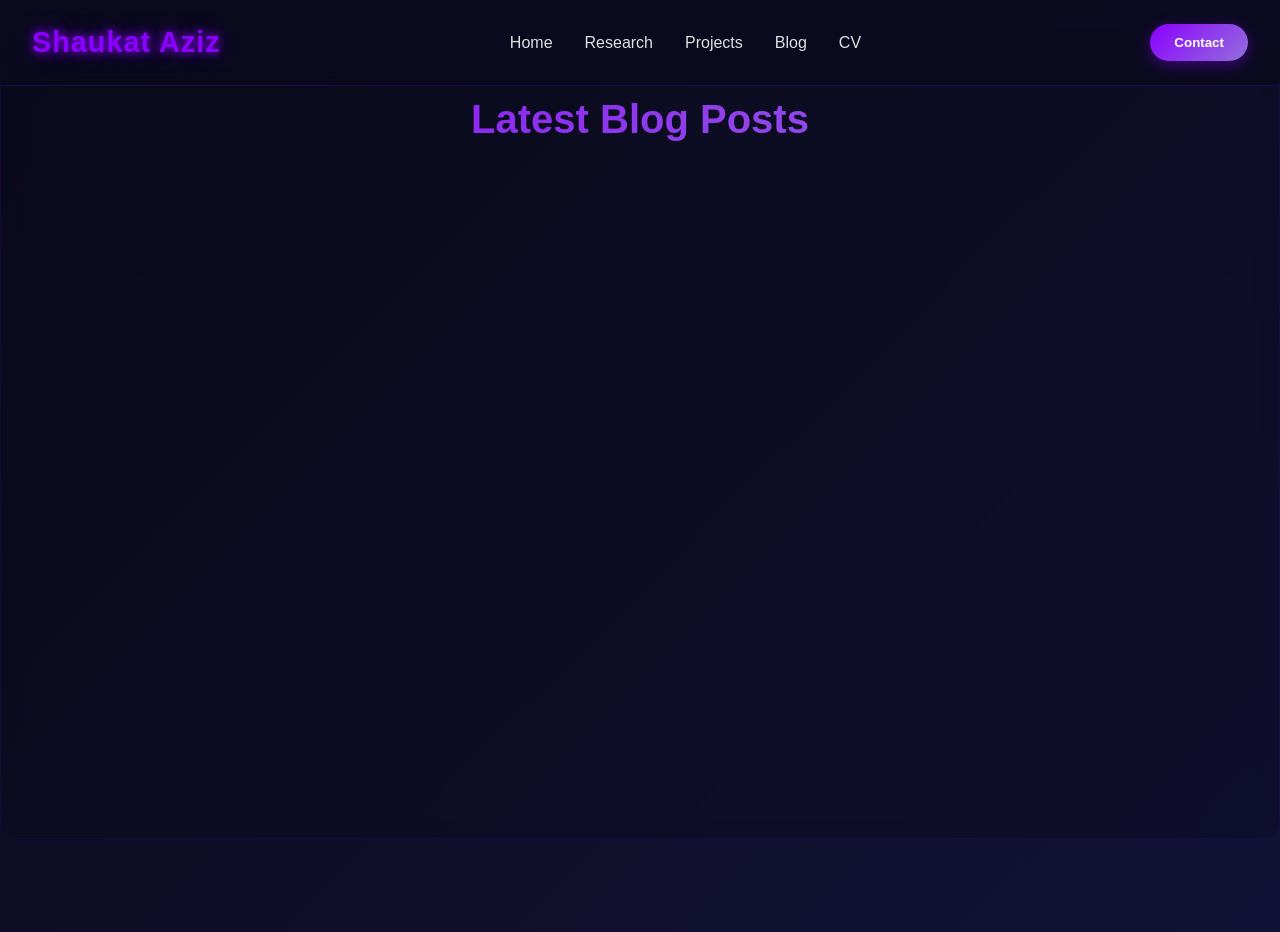
<file: tabs/blog.html>
<!DOCTYPE html>
<html lang="en">
<head>
    <meta charset="UTF-8">
    <meta name="viewport" content="width=device-width, initial-scale=1.0">
    <title>Blog - Shaukat Aziz</title>
    <link rel="stylesheet" href="../css/style.css">
</head>
<body>
    <div id="navbar"></div>
    <section class="section">
        <div class="section-container">
            <h2>Latest Blog Posts</h2>
            <div class="blog-posts">
                <iframe src="https://qphysix.blogspot.com/2025/06/quantum-computing.html" width="100%" height="600" style="border:none;overflow:auto;" title="Quantum Computing Blog"></iframe>
            </div>
        </div>
    </section>
    <script src="nav.js"></script>
</body>
</html>
</file>
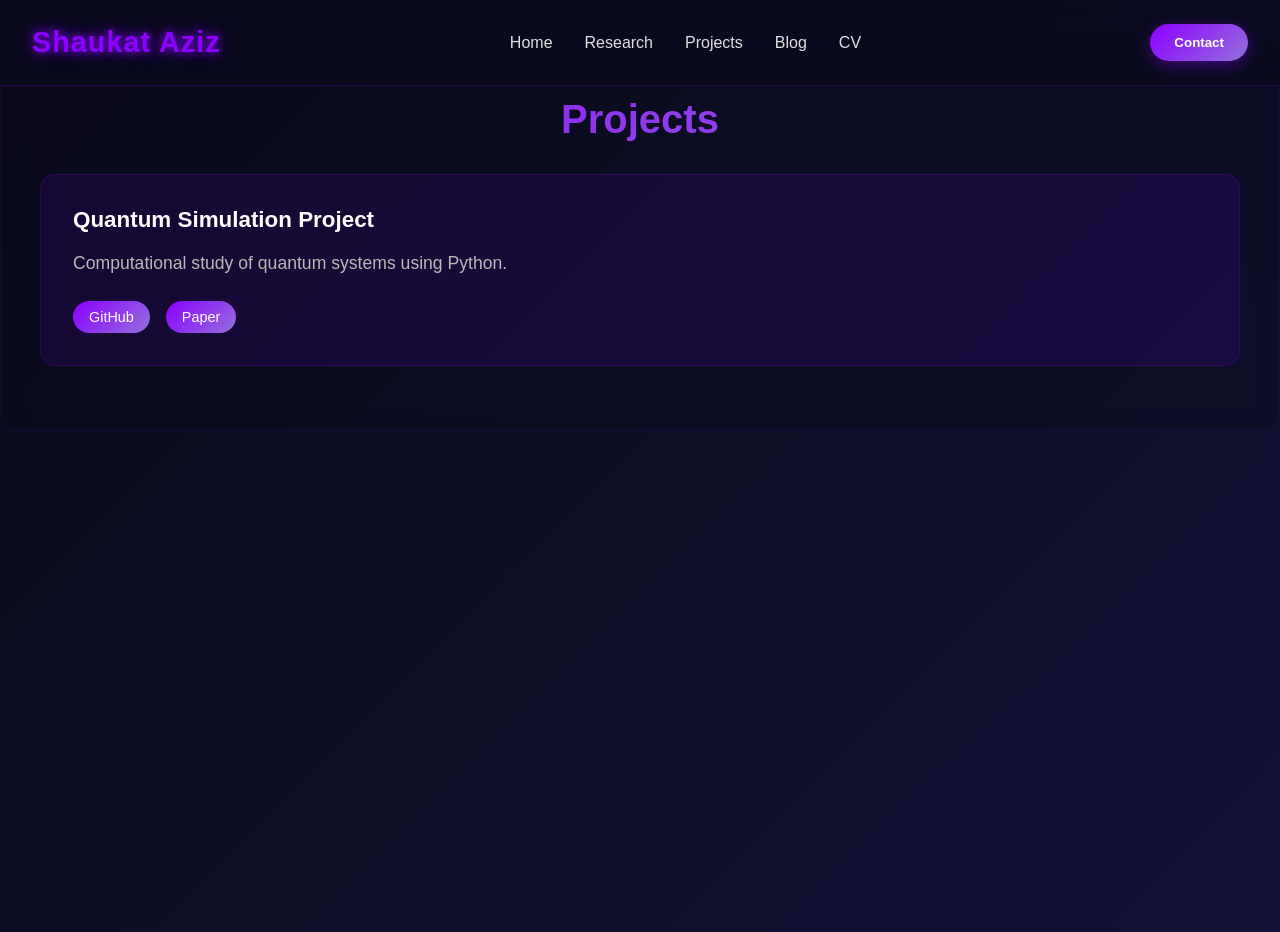
<file: tabs/projects.html>
<!DOCTYPE html>
<html lang="en">
<head>
    <meta charset="UTF-8">
    <meta name="viewport" content="width=device-width, initial-scale=1.0">
    <title>Projects - Shaukat Aziz</title>
    <link rel="stylesheet" href="../css/style.css">
</head>
<body>
    <div id="navbar"></div>
    <section class="section">
        <div class="section-container">
            <h2>Projects</h2>
            <div class="projects-grid">
                <div class="project-card">
                    <h3>Quantum Simulation Project</h3>
                    <p>Computational study of quantum systems using Python.</p>
                    <div class="project-links">
                        <a href="https://github.com/SHAUKAT23/PH354" class="project-link">GitHub</a>
                        <a href="project/PH354.pdf" class="project-link">Paper</a>
                    </div>
                </div>
            </div>
        </div>
    </section>
    <script src="nav.js"></script>
</body>
</html>
</file>
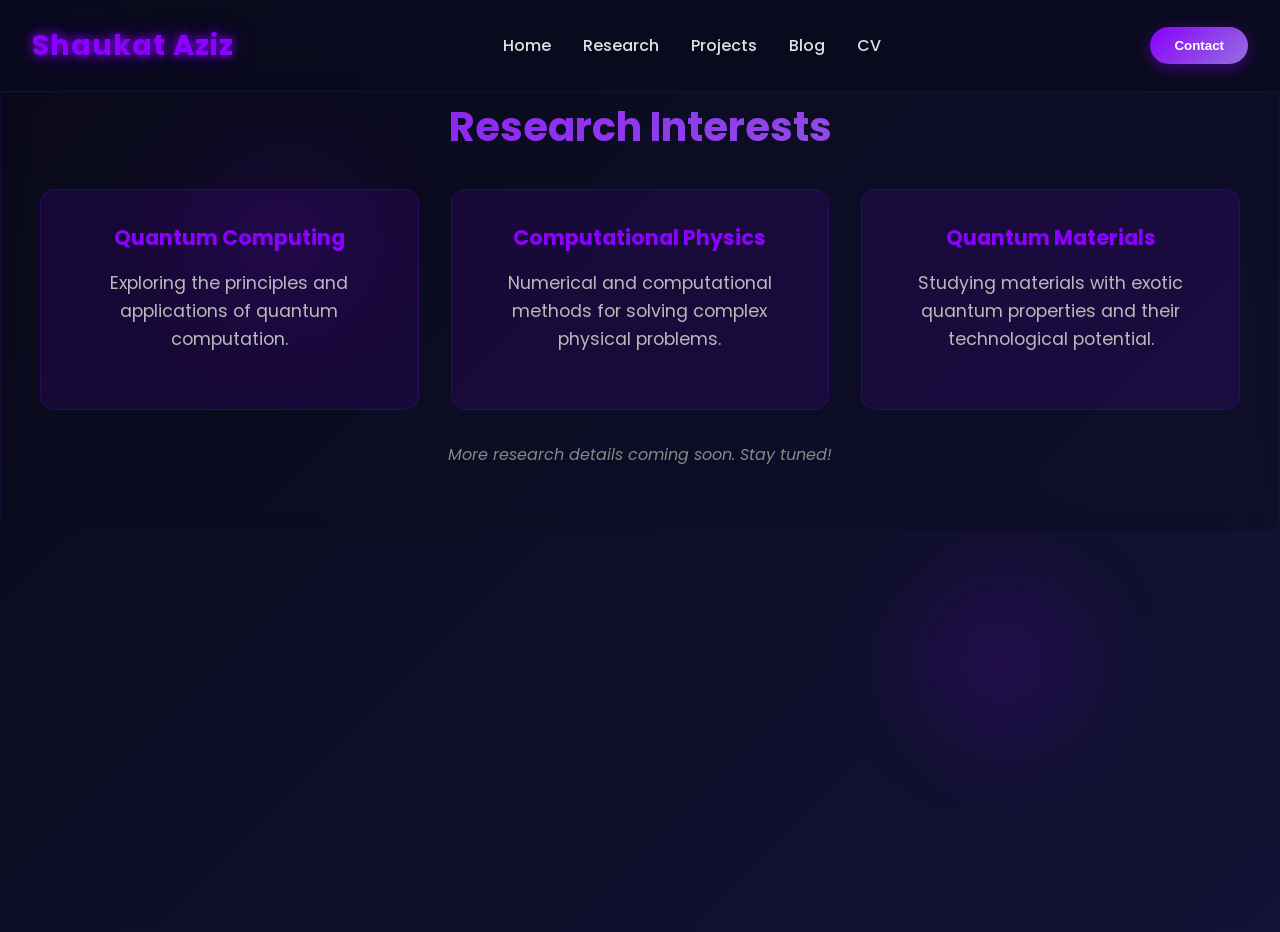
<file: tabs/research.html>
<!DOCTYPE html>
<html lang="en">
<head>
    <meta charset="UTF-8">
    <meta name="viewport" content="width=device-width, initial-scale=1.0">
    <title>Research Interests</title>
    <link rel="stylesheet" href="../css/style.css">
    <link rel="stylesheet" href="https://cdnjs.cloudflare.com/ajax/libs/font-awesome/6.4.0/css/all.min.css" />
    <link href="https://fonts.googleapis.com/css2?family=Poppins:wght@400;500;600;700&display=swap" rel="stylesheet">
</head>
<body>
    <div class="background-elements"></div>
    <div id="navbar"></div>
    <section class="section">
        <div class="section-container">
            <h2>Research Interests</h2>
            <div class="research-areas">
                <div class="research-card">
                    <h3>Quantum Computing</h3>
                    <p>Exploring the principles and applications of quantum computation.</p>
                </div>
                <div class="research-card">
                    <h3>Computational Physics</h3>
                    <p>Numerical and computational methods for solving complex physical problems.</p>
                </div>
                <div class="research-card">
                    <h3>Quantum Materials</h3>
                    <p>Studying materials with exotic quantum properties and their technological potential.</p>
                </div>
            </div>
            <div class="soon-message" style="margin-top:2em; color:#888; font-style:italic; text-align:center;">
                More research details coming soon. Stay tuned!
            </div>
        </div>
    </section>
    <script src="nav.js"></script>
</body>
</html>
</file>
<file: css/style.css>
* {
    margin: 0;
    padding: 0;
    box-sizing: border-box;
  }

  html, body {
    width: 100%;
    min-height: 100vh;
    font-family: 'Poppins', sans-serif;
    background: linear-gradient(135deg, #0a0a1a, #121236);
    color: #fff;
  }

  nav {
    width: 100%;
    display: flex;
    justify-content: space-between;
    align-items: center;
    padding: 1.5rem 2rem;
    background: rgba(10, 10, 30, 0.8);
    position: fixed;
    top: 0;
    z-index: 10;
    backdrop-filter: blur(10px);
    border-bottom: 1px solid rgba(139, 0, 255, 0.2);
  }

  .nav-logo {
    font-size: 1.8rem;
    font-weight: bold;
    color: #8B00FF;
    text-shadow: 0 0 10px #8B00FF, 0 0 20px rgba(139, 0, 255, 0.5);
    letter-spacing: 1px;
  }

  .nav-links {
    display: flex;
    gap: 2rem;
  }

  .nav-links a {
    text-decoration: none;
    color: #e0e0e0;
    font-size: 1rem;
    font-weight: 500;
    transition: all 0.3s ease;
    position: relative;
  }

  .nav-links a::after {
    content: '';
    position: absolute;
    width: 0;
    height: 2px;
    bottom: -5px;
    left: 0;
    background-color: #8B00FF;
    transition: width 0.3s ease;
  }

  .nav-links a:hover {
    color: #fff;
  }

  .nav-links a:hover::after {
    width: 100%;
  }

  .nav-contact {
    background: linear-gradient(135deg, #8B00FF, #9370db);
    color: #fff;
    border: none;
    padding: 0.7rem 1.5rem;
    border-radius: 30px;
    cursor: pointer;
    transition: all 0.3s ease;
    font-weight: 600;
    box-shadow: 0 4px 15px rgba(139, 0, 255, 0.4);
  }

  .nav-contact:hover {
    transform: translateY(-2px);
    box-shadow: 0 6px 20px rgba(139, 0, 255, 0.6);
  }

  .container {
    display: flex;
    align-items: center;
    justify-content: space-around;
    padding: 8rem 2rem 2rem;
    min-height: 100vh;
    gap: 2rem;
    flex-wrap: wrap;
  }

  .content {
    flex: 1 1 45%;
    max-width: 600px;
    z-index: 1;
  }

  .content h1 {
    font-size: 3.5rem;
    color: #fff;
    margin-bottom: 1.5rem;
    line-height: 1.2;
    background: linear-gradient(135deg, #8B00FF, #9370db);
    -webkit-background-clip: text;
    background-clip: text;
    -webkit-text-fill-color: transparent;
    text-shadow: none;
  }

  .content p {
    font-size: 1.2rem;
    color: #b8b8b8;
    margin-bottom: 2.5rem;
    line-height: 1.6;
  }

  .buttons {
    display: flex;
    gap: 1.5rem;
    margin-bottom: 3rem;
  }

  .buttons button {
    background: transparent;
    border: 2px solid #8B00FF;
    color: #fff;
    padding: 0.8rem 1.8rem;
    border-radius: 30px;
    cursor: pointer;
    transition: all 0.3s ease;
    font-weight: 600;
    position: relative;
    overflow: hidden;
    z-index: 1;
  }

  .buttons button::before {
    content: '';
    position: absolute;
    top: 0;
    left: 0;
    width: 0;
    height: 100%;
    background: linear-gradient(135deg, #8B00FF, #9370db);
    transition: width 0.3s ease;
    z-index: -1;
  }

  .buttons button:hover::before {
    width: 100%;
  }

  .buttons button:first-child {
    background: linear-gradient(135deg, #8B00FF, #9370db);
    box-shadow: 0 4px 15px rgba(139, 0, 255, 0.4);
  }

  .buttons button:first-child:hover {
    transform: translateY(-2px);
    box-shadow: 0 6px 20px rgba(139, 0, 255, 0.6);
  }

  .social-icons {
    display: flex;
    gap: 1.5rem;
  }

  .social-icons a {
    display: flex;
    align-items: center;
    justify-content: center;
    width: 45px;
    height: 45px;
    background: rgba(139, 0, 255, 0.1);
    border-radius: 50%;
    color: #8B00FF;
    font-size: 1.2rem;
    transition: all 0.3s ease;
    border: 1px solid rgba(139, 0, 255, 0.3);
  }

  .social-icons a:hover {
    background: rgba(139, 0, 255, 0.2);
    color: #fff;
    transform: translateY(-3px);
    box-shadow: 0 5px 15px rgba(139, 0, 255, 0.3);
  }

  .bg-main-container {
    flex: 1 1 45%;
    display: flex;
    justify-content: flex-end;
    overflow: hidden;
    max-width: 600px;
  }

  .bg-main {
    width: 100%;
    height: 375px;
    display: flex;
    justify-content: center;
    align-items: center;
  }


  spline-viewer {
    width: 100%;
    user-select: none;
    pointer-events: none;
    height: 500px;
  }

  .background-elements::before,
  .background-elements::after {
    content: "";
    position: absolute;
    width: 300px;
    height: 300px;
    border-radius: 50%;
    background: radial-gradient(circle, rgba(139, 0, 255, 0.15) 0%, transparent 70%);
    z-index: 0;
    pointer-events: none;
    filter: blur(20px);
  }

  .background-elements::before {
    top: 10%;
    left: 10%;
  }

  .background-elements::after {
    bottom: 10%;
    right: 10%;
  }

  /* Hamburger Menu */
  .hamburger {
    display: none;
    cursor: pointer;
    width: 30px;
    height: 20px;
    position: relative;
    z-index: 100;
  }

  .hamburger span {
    display: block;
    position: absolute;
    height: 3px;
    width: 100%;
    background: #8B00FF;
    border-radius: 3px;
    opacity: 1;
    left: 0;
    transform: rotate(0deg);
    transition: all 0.3s ease;
  }

  .hamburger span:nth-child(1) {
    top: 0;
  }

  .hamburger span:nth-child(2),
  .hamburger span:nth-child(3) {
    top: 10px;
  }

  .hamburger span:nth-child(4) {
    top: 20px;
  }

  .hamburger.open span:nth-child(1),
  .hamburger.open span:nth-child(4) {
    top: 10px;
    width: 0%;
    left: 50%;
  }

  .hamburger.open span:nth-child(2) {
    transform: rotate(45deg);
  }

  .hamburger.open span:nth-child(3) {
    transform: rotate(-45deg);
  }

  .mobile-menu {
    position: fixed;
    top: 0;
    right: -100%;
    width: 70%;
    height: 100vh;
    background: rgba(10, 10, 30, 0.98);
    backdrop-filter: blur(15px);
    display: flex;
    flex-direction: column;
    align-items: center;
    justify-content: flex-start;
    gap: 2rem;
    transition: all 0.5s ease;
    z-index: 99;
    padding: 5rem 2rem 2rem;
    border-left: 1px solid rgba(139, 0, 255, 0.3);
    box-shadow: -5px 0 30px rgba(0, 0, 0, 0.3);
  }

  .mobile-menu.open {
    right: 0;
  }

  .mobile-menu a {
    color: #e0e0e0;
    text-decoration: none;
    font-size: 1.2rem;
    transition: all 0.3s ease;
    position: relative;
    width: 100%;
    text-align: center;
    padding: 0.5rem 0;
  }

  .mobile-menu a::after {
    content: '';
    position: absolute;
    width: 0;
    height: 2px;
    bottom: 0;
    left: 0;
    background-color: #8B00FF;
    transition: width 0.3s ease;
  }

  .mobile-menu a:hover {
    color: #fff;
  }

  .mobile-menu a:hover::after {
    width: 100%;
  }

  .mobile-menu .nav-contact {
    margin-top: 1rem;
    width: 80%;
  }

  .close-btn {
    position: absolute;
    top: 1.5rem;
    right: 1.5rem;
    font-size: 1.5rem;
    color: #e0e0e0;
    cursor: pointer;
    transition: all 0.3s ease;
  }

  .close-btn:hover {
    color: #8B00FF;
    transform: rotate(90deg);
  }

  .overlay {
    position: fixed;
    top: 0;
    left: 0;
    width: 100%;
    height: 100%;
    background: rgba(0, 0, 0, 0.5);
    z-index: 98;
    opacity: 0;
    visibility: hidden;
    transition: all 0.3s ease;
  }

  .overlay.active {
    opacity: 1;
    visibility: visible;
  }

  /* Rounded Spline Container */
  .rounded-spline-container {
    border-radius: 25px;
    overflow: hidden;
    border: 2px solid rgba(139, 0, 255, 0.3);
    box-shadow: 0 10px 30px rgba(139, 0, 255, 0.2);
    background: rgba(139, 0, 255, 0.05);
    backdrop-filter: blur(10px);
  }

  .rounded-spline-container spline-viewer {
    border-radius: 23px;
  }

  /* CV Viewer Modal */
  .cv-view-modal {
    position: fixed;
    top: 0;
    left: 0;
    width: 100%;
    height: 100%;
    background: rgba(10, 10, 30, 0.95);
    backdrop-filter: blur(15px);
    z-index: 1000;
    display: none;
    align-items: center;
    justify-content: center;
    padding: 2rem;
  }

  .cv-view-modal-content {
    width: 90%;
    max-width: 900px;
    height: 85%;
    background: rgba(10, 10, 30, 0.9);
    border-radius: 20px;
    border: 2px solid rgba(139, 0, 255, 0.3);
    box-shadow: 0 20px 40px rgba(139, 0, 255, 0.1);
    overflow: hidden;
    display: flex;
    flex-direction: column;
  }

  .cv-view-modal-header {
    display: flex;
    justify-content: space-between;
    align-items: center;
    padding: 1.5rem 2rem;
    background: rgba(139, 0, 255, 0.1);
    border-bottom: 1px solid rgba(139, 0, 255, 0.2);
    flex-shrink: 0;
  }

  .cv-view-modal-header h3 {
    color: #8b00ff;
    margin: 0;
    font-size: 1.5rem;
  }

  .cv-view-close-btn {
    background: none;
    border: none;
    color: #8b00ff;
    font-size: 1.5rem;
    cursor: pointer;
    padding: 0.5rem;
    border-radius: 50%;
    transition: all 0.3s ease;
  }

  .cv-view-close-btn:hover {
    background: rgba(139, 0, 255, 0.2);
    transform: rotate(90deg);
  }

  .cv-view-modal-body {
    flex: 1;
    padding: 0;
    position: relative;
    overflow: hidden;
  }

  .cv-view-modal-body iframe {
    width: 100%;
    height: 100%;
    border: none;
    background: white;
    border-radius: 0 0 18px 18px;
  }

  /* Contact Modal */
  .contact-modal {
    position: fixed;
    top: 0;
    left: 0;
    width: 100%;
    height: 100%;
    background: rgba(10, 10, 30, 0.95);
    backdrop-filter: blur(15px);
    z-index: 1000;
    display: none;
    align-items: center;
    justify-content: center;
    padding: 2rem;
  }

  .contact-modal-content {
    width: 90%;
    max-width: 500px;
    background: rgba(10, 10, 30, 0.9);
    border-radius: 20px;
    border: 2px solid rgba(139, 0, 255, 0.3);
    box-shadow: 0 20px 40px rgba(139, 0, 255, 0.1);
    overflow: hidden;
  }

  .contact-modal-header {
    display: flex;
    justify-content: space-between;
    align-items: center;
    padding: 1.5rem 2rem;
    background: rgba(139, 0, 255, 0.1);
    border-bottom: 1px solid rgba(139, 0, 255, 0.2);
  }

  .contact-modal-header h3 {
    color: #8b00ff;
    margin: 0;
    font-size: 1.5rem;
  }

  .contact-close-btn {
    background: none;
    border: none;
    color: #8b00ff;
    font-size: 1.5rem;
    cursor: pointer;
    padding: 0.5rem;
    border-radius: 50%;
    transition: all 0.3s ease;
  }

  .contact-close-btn:hover {
    background: rgba(139, 0, 255, 0.2);
    transform: rotate(90deg);
  }

  .contact-modal-body {
    padding: 2rem;
  }

  .contact-modal-body p {
    color: #e0e0e0;
    margin-bottom: 1.5rem;
    text-align: center;
  }

  .contact-options {
    display: flex;
    flex-direction: column;
    gap: 1rem;
  }

  .contact-option {
    display: flex;
    align-items: center;
    gap: 1rem;
    padding: 1rem;
    background: rgba(139, 0, 255, 0.1);
    border: 1px solid rgba(139, 0, 255, 0.2);
    border-radius: 10px;
    color: #e0e0e0;
    text-decoration: none;
    transition: all 0.3s ease;
  }

  .contact-option:hover {
    background: rgba(139, 0, 255, 0.2);
    border-color: rgba(139, 0, 255, 0.4);
    transform: translateY(-2px);
  }

  .contact-option i {
    font-size: 1.2rem;
    color: #8b00ff;
    width: 20px;
    text-align: center;
  }

  .contact-option span {
    font-weight: 500;
  }

  @media (max-width: 992px) {
    .content h1 {
      font-size: 2.8rem;
    }
  }

  @media (max-width: 768px) {
    .container {
      flex-direction: column;
      align-items: center;
      text-align: center;
      padding-top: 6rem;
    }

    .bg-main-container,
    .content {
      flex: 1 1 100%;
      width: 100%;
      max-width: 100%;
      padding: 0 1rem;
    }

    .bg-main {
      width: 100%;
      height: 238px;
    }

    spline-viewer {
        margin-left: 70px;
      width: 100%;
      height: 350px;

    }
    .nav-links {
      display: none;
    }

    .nav-contact {
      display: none;
    }

    .hamburger {
      display: block;
    }

    .buttons {
      justify-content: center;
    }

    .social-icons {
      justify-content: center;
    }

    .content h1 {
      font-size: 2.5rem;
    }

    /* Mobile responsiveness for modals */
    .contact-modal,
    .cv-view-modal {
      padding: 1rem;
    }

    .contact-modal-content {
      width: 95%;
      max-width: none;
    }

    .cv-view-modal-content {
      width: 98%;
      height: 90%;
    }

    .contact-modal-header,
    .cv-view-modal-header {
      padding: 1rem 1.5rem;
    }

    .contact-modal-header h3,
    .cv-view-modal-header h3 {
      font-size: 1.2rem;
    }

    .contact-modal-body {
      padding: 1.5rem;
    }
  }

  @media (max-width: 480px) {
    .content h1 {
      font-size: 2rem;
    }

    .content p {
      font-size: 1rem;
    }

    .buttons {
      flex-direction: column;
      gap: 1rem;
    }

    .buttons button {
      width: 100%;
    }

    spline-viewer {
      height: 250px;
    }

    .mobile-menu {
      width: 85%;
    }

    .background-elements::before,
    .background-elements::after {
      width: 200px;
      height: 200px;
    }

    .cv-view-modal-content {
      height: 85%;
    }
    
    .contact-modal-header h3,
    .cv-view-modal-header h3 {
      font-size: 1.1rem;
    }
  }

  /* Academic Portfolio Sections */
  .section {
    padding: 4rem 2rem;
    min-height: auto;
    background: rgba(10, 10, 30, 0.3);
    margin: 2rem 0;
    border-radius: 15px;
    backdrop-filter: blur(10px);
    border: 1px solid rgba(139, 0, 255, 0.1);
  }

  .section-container {
    max-width: 1200px;
    margin: 0 auto;
  }

  .section h2 {
    font-size: 2.5rem;
    color: #fff;
    margin-bottom: 2rem;
    text-align: center;
    background: linear-gradient(135deg, #8B00FF, #9370db);
    -webkit-background-clip: text;
    background-clip: text;
    -webkit-text-fill-color: transparent;
  }

  .section p {
    font-size: 1.1rem;
    color: #b8b8b8;
    line-height: 1.6;
    margin-bottom: 1.5rem;
  }

  /* Education Section */
  .education-info {
    margin-top: 2rem;
  }

  .education-info h3 {
    color: #8B00FF;
    font-size: 1.5rem;
    margin-bottom: 1rem;
  }

  .education-item {
    background: rgba(139, 0, 255, 0.05);
    padding: 1.5rem;
    border-radius: 10px;
    border-left: 4px solid #8B00FF;
  }

  .education-item h4 {
    color: #fff;
    font-size: 1.3rem;
    margin-bottom: 0.5rem;
  }

  /* Research Areas */
  .research-areas {
    display: grid;
    grid-template-columns: repeat(auto-fit, minmax(300px, 1fr));
    gap: 2rem;
    margin-top: 2rem;
  }

  .research-card {
    background: rgba(139, 0, 255, 0.1);
    padding: 2rem;
    border-radius: 15px;
    border: 1px solid rgba(139, 0, 255, 0.2);
    transition: all 0.3s ease;
    text-align: center;
  }

  .research-card:hover {
    transform: translateY(-5px);
    box-shadow: 0 10px 30px rgba(139, 0, 255, 0.3);
    background: rgba(139, 0, 255, 0.15);
  }

  .research-card h3 {
    color: #8B00FF;
    font-size: 1.3rem;
    margin-bottom: 1rem;
  }

  /* Projects Grid */
  .projects-grid {
    display: grid;
    grid-template-columns: repeat(auto-fit, minmax(350px, 1fr));
    gap: 2rem;
    margin-top: 2rem;
  }

  .project-card {
    background: rgba(139, 0, 255, 0.1);
    padding: 2rem;
    border-radius: 15px;
    border: 1px solid rgba(139, 0, 255, 0.2);
    transition: all 0.3s ease;
  }

  .project-card:hover {
    transform: translateY(-5px);
    box-shadow: 0 10px 30px rgba(139, 0, 255, 0.3);
  }

  .project-card h3 {
    color: #fff;
    font-size: 1.4rem;
    margin-bottom: 1rem;
  }

  .project-links {
    display: flex;
    gap: 1rem;
    margin-top: 1.5rem;
  }

  .project-link {
    background: linear-gradient(135deg, #8B00FF, #9370db);
    color: #fff;
    padding: 0.5rem 1rem;
    border-radius: 20px;
    text-decoration: none;
    font-size: 0.9rem;
    transition: all 0.3s ease;
  }

  .project-link:hover {
    transform: translateY(-2px);
    box-shadow: 0 5px 15px rgba(139, 0, 255, 0.4);
  }

  /* Blog Posts */
  .blog-posts {
    display: grid;
    grid-template-columns: repeat(auto-fit, minmax(400px, 1fr));
    gap: 2rem;
    margin-top: 2rem;
  }

  .blog-post {
    background: rgba(139, 0, 255, 0.05);
    padding: 2rem;
    border-radius: 15px;
    border-left: 4px solid #8B00FF;
    transition: all 0.3s ease;
  }

  .blog-post:hover {
    background: rgba(139, 0, 255, 0.1);
    transform: translateX(5px);
  }

  .blog-post h3 {
    color: #fff;
    font-size: 1.3rem;
    margin-bottom: 0.5rem;
  }

  .blog-date {
    color: #8B00FF;
    font-size: 0.9rem;
    margin-bottom: 1rem;
  }

  .read-more {
    color: #8B00FF;
    text-decoration: none;
    font-weight: 600;
    transition: all 0.3s ease;
  }

  .read-more:hover {
    color: #fff;
  }

  /* CV Section */
  .cv-actions {
    display: flex;
    gap: 2rem;
    justify-content: center;
    margin-top: 2rem;
  }

  .cv-download-btn,
  .cv-view-btn {
    background: linear-gradient(135deg, #8B00FF, #9370db);
    color: #fff;
    padding: 1rem 2rem;
    border-radius: 30px;
    text-decoration: none;
    font-weight: 600;
    transition: all 0.3s ease;
    box-shadow: 0 4px 15px rgba(139, 0, 255, 0.4);
  }

  .cv-view-btn {
    background: transparent;
    border: 2px solid #8B00FF;
    cursor: pointer;
    font-family: inherit;
  }

  .cv-download-btn:hover,
  .cv-view-btn:hover {
    transform: translateY(-3px);
    box-shadow: 0 8px 25px rgba(139, 0, 255, 0.6);
  }

  /* Mobile Responsiveness for Sections */
  @media (max-width: 768px) {
    .section {
      padding: 2rem 1rem;
      margin: 1rem 0;
    }

    .section h2 {
      font-size: 2rem;
    }

    .research-areas {
      grid-template-columns: 1fr;
    }

    .projects-grid {
      grid-template-columns: 1fr;
    }

    .blog-posts {
      grid-template-columns: 1fr;
    }

    .cv-actions {
      flex-direction: column;
      align-items: center;
    }

    .project-links {
      justify-content: center;
    }
  }

  .js-fade-in-image {
    opacity: 0;
    transition: opacity 1s ease-in-out;
}

.js-fade-in-image.is-visible {
    opacity: 1;
}

@keyframes float {
    0% { transform: translateY(0); }
    50% { transform: translateY(-10px); }
    100% { transform: translateY(0); }
}

.home-profile-image {
    width: 180px; /* Keep the width */
    height: 180px; /* Set height equal to width for circular shape */
    border-radius: 50%; /* Make it round */
    object-fit: cover; /* Crop the image to fit the circular container */
    object-position: center -18px; /* Adjust vertical position within the frame */
    box-shadow: 0 5px 15px rgba(0, 0, 0, 0.3);
    transition: transform 0.3s ease-in-out, box-shadow 0.3s ease-in-out;
    margin-bottom: 20px; /* Add some space below the image */
    animation: float 3s ease-in-out infinite; /* Add the floating animation */
}

.home-profile-image:hover {
    transform: scale(1.05); /* Only scale on hover */
    box-shadow: 0 8px 20px rgba(0, 0, 0, 0.4);
}

/* XKCD Widget */
.xkcd-widget {
  display: flex;
  flex-direction: column;
  align-items: center;
  gap: 1.5rem;
  margin-top: 2rem;
  padding: 2rem;
  background: rgba(139, 0, 255, 0.05);
  border-radius: 15px;
  border: 1px solid rgba(139, 0, 255, 0.2);
  box-shadow: 0 10px 30px rgba(139, 0, 255, 0.2);
}

.xkcd-widget img {
  max-width: 100%;
  height: auto;
  border-radius: 10px;
  border: 1px solid rgba(139, 0, 255, 0.3);
  box-shadow: 0 5px 15px rgba(139, 0, 255, 0.3);
}

.xkcd-widget p {
  color: #e0e0e0;
  font-size: 1.1rem;
  text-align: center;
}

/* XKCD Modal */
.xkcd-modal {
  position: fixed;
  top: 0;
  left: 0;
  width: 100vw;
  height: 100vh;
  background: rgba(10,10,30,0.95);
  backdrop-filter: blur(15px);
  display: none;
  align-items: center;
  justify-content: center;
  padding: 2rem;
  z-index: 1000;
}

.xkcd-modal-content {
  width: 90%;
  max-width: 800px;
  background: rgba(10,10,30,0.9);
  border-radius: 20px;
  overflow: hidden;
  display: flex;
  flex-direction: column;
}

.xkcd-modal-header {
  display: flex;
  justify-content: space-between;
  align-items: center;
  padding: 1rem 1.5rem;
  background: rgba(139,0,255,0.1);
  border-bottom: 1px solid rgba(139,0,255,0.2);
}

.xkcd-modal-header h3 {
  color: #8B00FF;
  margin: 0;
}

.xkcd-close-btn {
  background: none;
  border: none;
  color: #8B00FF;
  font-size: 1.5rem;
  cursor: pointer;
}

.xkcd-modal-body {
  padding: 1rem;
  text-align: center;
}

.xkcd-modal-body img {
  max-width: 100%;
  height: auto;
  border-radius: 10px;
  margin-bottom: 1rem;
}

.xkcd-modal-body p {
  color: #e0e0e0;
  font-size: 1.1rem;
  text-align: center;
}

/* XKCD Section Header */
.xkcd-header {
  display: flex;
  align-items: center;
  justify-content: space-between;
}

.xkcd-header h2 {
  margin: 0;
}

.xkcd-view-btn {
  background: transparent;
  color: #fff;
  border: 2px solid #8B00FF;
  padding: 0.8rem 1.8rem;
  border-radius: 30px;
  cursor: pointer;
  font-weight: 600;
  transition: all 0.3s ease;
  margin-top: 1rem;
}
.xkcd-view-btn:hover {
  background: #8B00FF;
  color: #121236;
  transform: translateY(-2px);
  box-shadow: 0 6px 20px rgba(139, 0, 255, 0.6);
}
</file>
